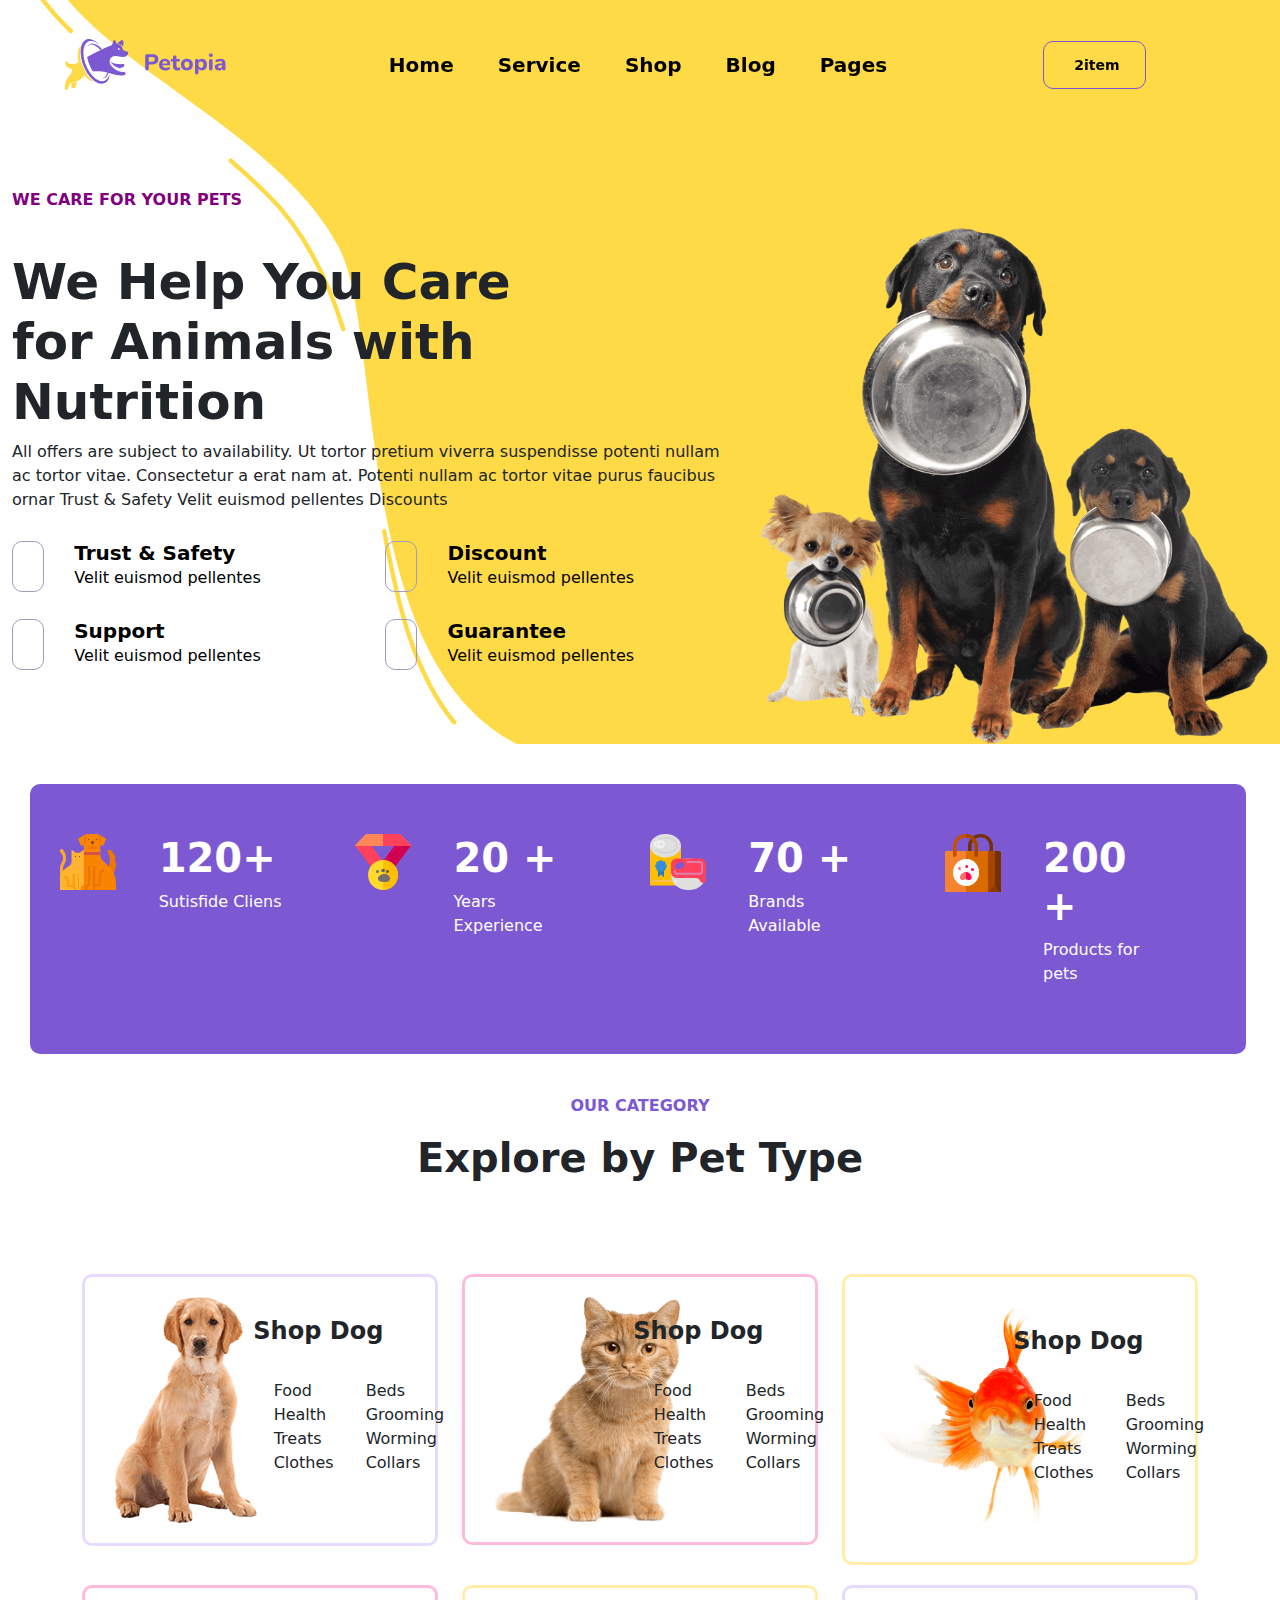
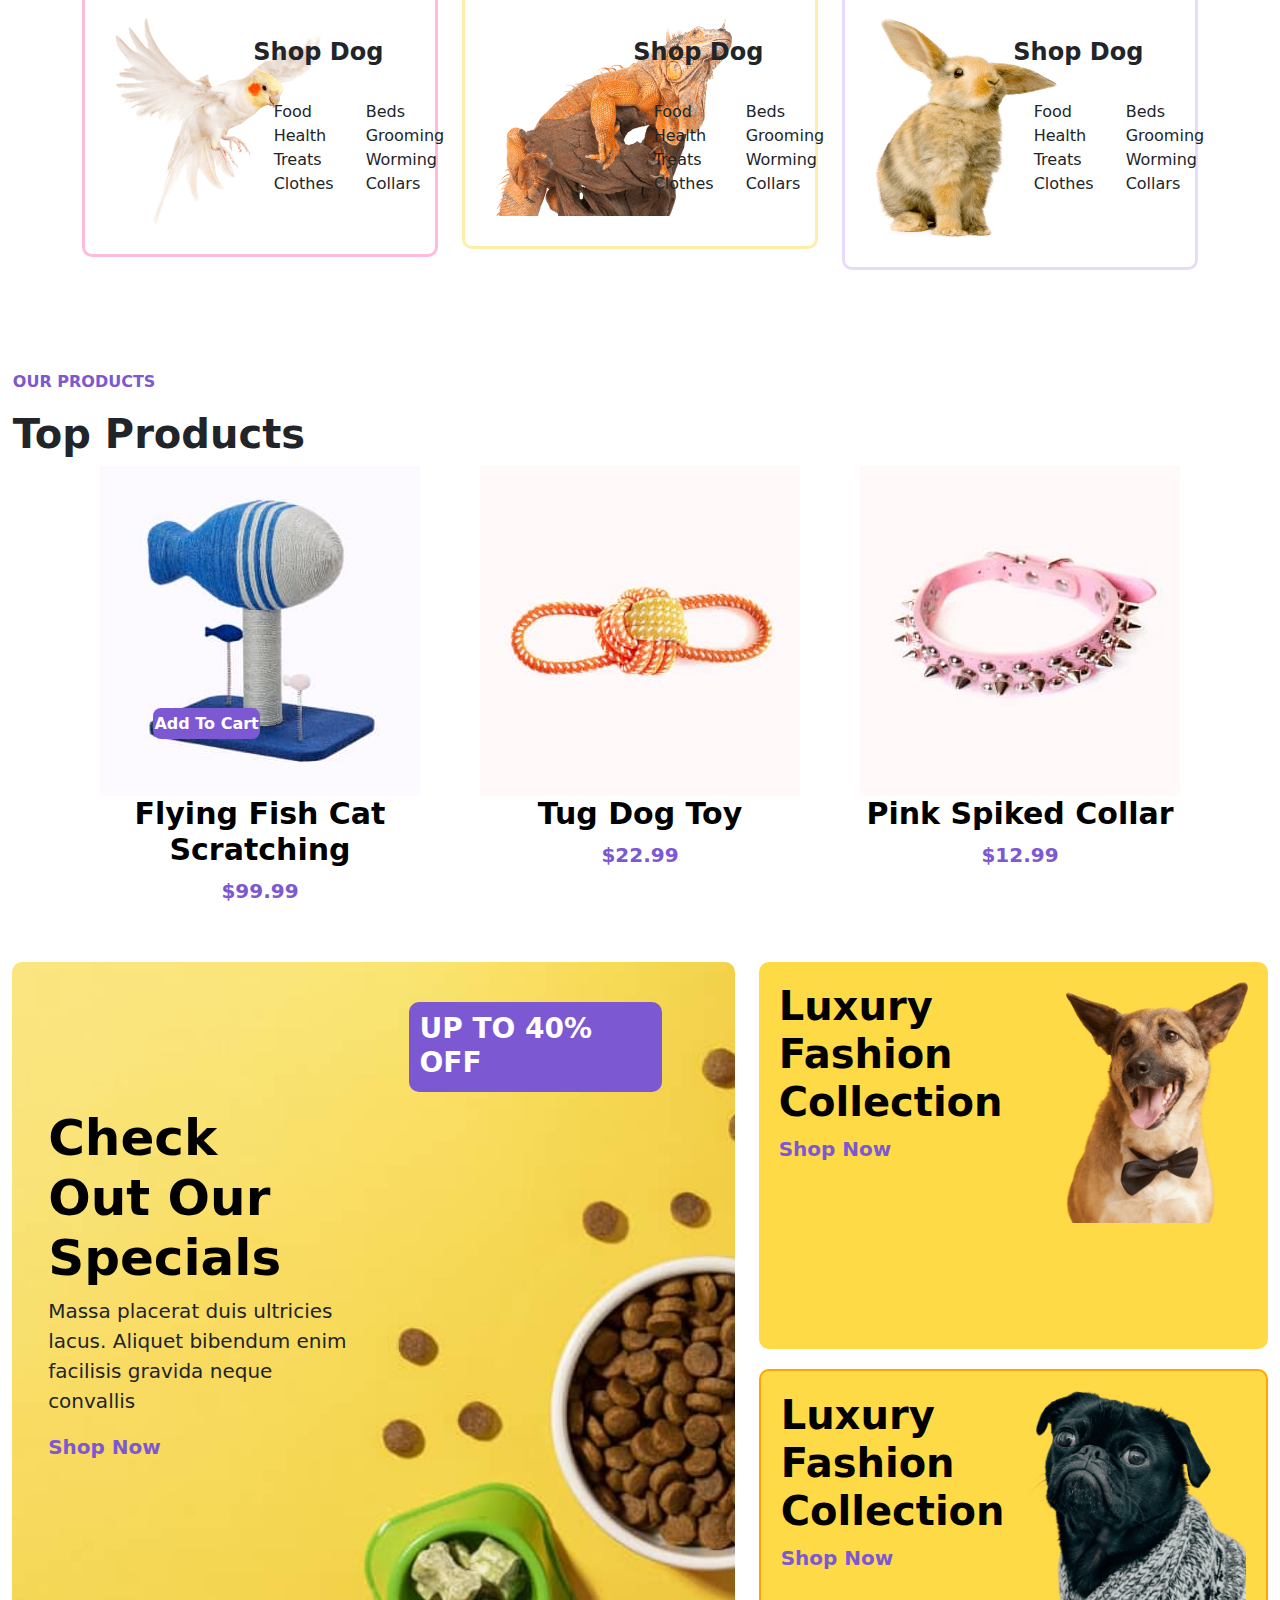
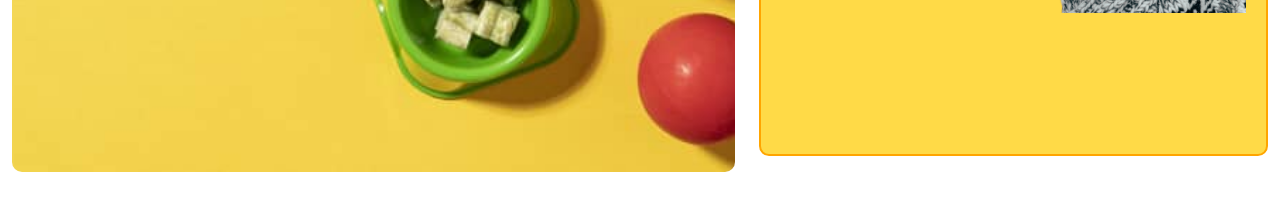
<file: index.html>
<!DOCTYPE html>
<html lang="en">

<head>
    <meta charset="UTF-8">
    <meta http-equiv="X-UA-Compatible" content="IE=edge">
    <meta name="viewport" content="width=device-width, initial-scale=1.0">
    <title>Document</title>
    <link rel="stylesheet" href="https://cdnjs.cloudflare.com/ajax/libs/font-awesome/6.2.1/css/all.min.css"
        integrity="sha512-MV7K8+y+gLIBoVD59lQIYicR65iaqukzvf/nwasF0nqhPay5w/9lJmVM2hMDcnK1OnMGCdVK+iQrJ7lzPJQd1w=="
        crossorigin="anonymous" referrerpolicy="no-referrer" />
    <link rel="stylesheet" href="vendors/bootstrap.css">
    <link rel="stylesheet" href="css/style.css">
    <script defer src="vendors/bootstrap.bundle.js"></script>
</head>

<body>
    <header id="header">
        <div class="container1">
            <div class="boxes">
                <div class="logo">
                    <img class="img-fluid" src="image/logo.svg" alt="">
                </div>
                <div class="nav-menuu">
                    <ul class="list-unstyled m-0 p-0 d-flex justify-content-center">
                        <li><a href="">Home <i class="fa-solid fa-caret-down"></i></a></li>
                        <li class="service">
                            <a href="">Service <i class="fa-solid fa-caret-down"></i></a>
                            <ul class="list-unstyled m-0 p-0 service-dropped">
                                <li><a href="">Our Service</a></li>
                                <li><a href="">Service Details</a></li>
                                <li><a href="">Our Gallery</a></li>
                            </ul>
                        </li>
                        <li><a href="">Shop <i class="fa-solid fa-caret-down"></i></a></li>
                        <li><a href="">Blog <i class="fa-solid fa-caret-down"></i></a></li>
                        <li><a href="">Pages <i class="fa-solid fa-caret-down"></i></a></li>
                    </ul>
                </div>
           
                <div class="nav-right">
                    <i class="fa-solid fa-bars nav-tel"></i>
                    <a href=""> <i class="fa-solid fa-cart-shopping"></i> 2item</a>
                </div>
            </div>
        </div>
    </header>
<section id="care">
    <div class="container-fluid">
        <div class="row ">
            <div class="col-lg-7 order-lg-1 order-2">
                <div class="box1">
                    <span>WE CARE FOR YOUR PETS</span>
                    <h1>We Help You Care for Animals with Nutrition</h1>
                    <p>All offers are subject to availability. Ut tortor pretium viverra suspendisse potenti nullam ac tortor vitae. Consectetur a erat nam at. Potenti nullam ac tortor vitae purus faucibus ornar Trust & Safety Velit euismod pellentes Discounts</p>
                    <div class="box2">
                        <div class="row">
                            <div class="col-lg-6">
                                <a href="#">
                                    <div class="box3 ">
                                    <div class="row align-items-center">
                                        <div class="col-lg-2 col-2">
                                            <i class="fa-solid fa-cart-shopping"></i>
                                        </div>
                                        <div class="col-lg-7 col-7">
                                            <h4>Trust & Safety</h4>
                                            <p>Velit euismod pellentes</p>
                                        </div>
                                    </div>
                                </div>
                            </a>
                            </div>
                            <div class="col-lg-6">
                                <a href="#">
                                    <div class="box3">
                                    <div class="row align-items-center">
                                        <div class="col-lg-2 col-2">
                                            <i class="fa-solid fa-cart-shopping"></i>
                                        </div>
                                        <div class="col-lg-7 col-7">
                                            <h4>Discount</h4>
                                            <p>Velit euismod pellentes</p>
                                        </div>
                                    </div>
                                </div>
                            </a>
                            </div>
                            <div class="col-lg-6">
                                <a href="#">
                                    <div class="box3">
                                    <div class="row align-items-center">
                                        <div class="col-lg-2 col-2">
                                            <i class="fa-solid fa-cart-shopping"></i>
                                        </div>
                                        <div class="col-lg-7 col-7">
                                            <h4>Support</h4>
                                            <p>Velit euismod pellentes</p>
                                        </div>
                                    </div>
                                </div>
                            </a>
                            </div>
                            <div class="col-lg-6">
                                <a href="#">
                                    <div class="box3">
                                    <div class="row align-items-center">
                                        <div class="col-lg-2 col-2">
                                            <i class="fa-solid fa-cart-shopping"></i>
                                        </div>
                                        <div class="col-lg-7 col-7">
                                            <h4>Guarantee</h4>
                                            <p>Velit euismod pellentes</p>
                                        </div>
                                    </div>
                                </div>
                            </a>
                            </div>
                        </div>
                    </div>
                </div>
            </div>
            <div class="col-lg-5 col-10 order-lg-2 order-1">
                <div class="box4">
                    <img class="img-fluid"  src="image/dogs_img_1.png" alt="">
                </div>
            </div>
        </div>
    </div>
</section>
<section id="cliens">
    <div class="boxes">
        <div class="row">
            <div class="col-lg-3">
                <div class="boxes1 align-items-center">
                    <div class="row">
                        <div class="col-lg-4 col-4"> <img src="image/icon_pets.svg" alt=""></div>
                <div class="col-lg-6 col-6">
                    <h1>120+</h1>
                    <p>Sutisfide Cliens</p>
                </div>
                </div>
                    </div>
            </div>
            <div class="col-lg-3">
                <div class="boxes1">
                    <div class="row">
                        <div class="col-lg-4 col-4">
                            <img src="image/icon_medal.svg" alt=""></div>
                   <div class="col-lg-6 col-6">
                       <h1>20 +</h1>
                       <p>Years Experience</p>
                   </div>
                    </div>
            </div>
            </div>
            <div class="col-lg-3">
                <div class="boxes1">
                    <div class="row">
                        <div class="col-lg-4 col-4">
                            <img src="image/icon_canned_food.svg" alt=""></div>
                        <div class="col-lg-6 col-6">
                            <h1>70 +</h1>
                            <p>Brands Available</p>
                        </div>
                    </div>
                </div>
            </div>
            <div class="col-lg-3">
                <div class="boxes1">
                    <div class="row">
                        <div class="col-lg-4 col-4">
                            <img src="image/icon_shopping_bag.svg" alt=""></div>
                       <div class="col-lg-6 col-6">
                        <h1>200 +</h1>
                        <p>Products for pets</p>
                       </div>
                    </div>
                </div>
               
            </div>
        </div>
    </div>
</section>
<section id="category">
    <div class="our">
        <p>OUR CATEGORY</p>
        <h1>Explore by Pet Type</h1>
    </div>
    <div class="shop">
        <div class="container">
        <div class="row">
                <div class="col-lg-4">
<div class="shop1">
                    <div class="row">
                        <div class="col-lg-5">
                            <img  src="image/category_img_1.png" alt="">
                        </div>
                        <div class="col-lg-7">
                           <h4>Shop Dog</h4>
                           <div class="list d-flex">
                            <ul class="list1">
                                <li>Food</li>
                                <li>Health</li>
                                <li>Treats</li>
                                <li>Clothes</li>
                                
                            </ul>
                            <ul class="list2">
                                <li>Beds</li>
                                <li>Grooming</li>
                                <li>Worming</li>
                                <li>Collars</li>
                            </ul>
                           </div>
                        </div>
                    </div>
                </div>
                </div>
                
                <div class="col-lg-4">
<div class="shop2">
                    <div class="row">
                        <div class="col-lg-5">
                            <img  src="image/category_img_2.png" alt="">
                        </div>
                        <div class="col-lg-7">
                           <h4>Shop Dog</h4>
                           <div class="list d-flex">
                            <ul class="list1">
                                <li>Food</li>
                                <li>Health</li>
                                <li>Treats</li>
                                <li>Clothes</li>
                                
                            </ul>
                            <ul class="list2">
                                <li>Beds</li>
                                <li>Grooming</li>
                                <li>Worming</li>
                                <li>Collars</li>
                            </ul>
                           </div>
                        </div>
                    </div>
                </div>
                </div>
                
                <div class="col-lg-4">
<div class="shop3">
                    <div class="row">
                        <div class="col-lg-5">
                            <img  src="image/category_img_3.png" alt="">
                        </div>
                        <div class="col-lg-7">
                           <h4>Shop Dog</h4>
                           <div class="list d-flex">
                            <ul class="list1">
                                <li>Food</li>
                                <li>Health</li>
                                <li>Treats</li>
                                <li>Clothes</li>
                                
                            </ul>
                            <ul class="list2">
                                <li>Beds</li>
                                <li>Grooming</li>
                                <li>Worming</li>
                                <li>Collars</li>
                            </ul>
                           </div>
                        </div>
                    </div>
                </div>
                </div>
                
                <div class="col-lg-4">
<div class="shop4   ">
                    <div class="row">
                        <div class="col-lg-5">
                            <img  src="image/category_img_4.png" alt="">
                        </div>
                        <div class="col-lg-7">
                           <h4>Shop Dog</h4>
                           <div class="list d-flex">
                            <ul class="list1">
                                <li>Food</li>
                                <li>Health</li>
                                <li>Treats</li>
                                <li>Clothes</li>
                                
                            </ul>
                            <ul class="list2">
                                <li>Beds</li>
                                <li>Grooming</li>
                                <li>Worming</li>
                                <li>Collars</li>
                            </ul>
                           </div>
                        </div>
                    </div>
                </div>
                </div>
                
                <div class="col-lg-4">
<div class="shop5">
                    <div class="row">
                        <div class="col-lg-5">
                                <img  src="image/category_img_5.png" alt="">
                            </div>
                    
                        <div class="col-lg-7">
                           <h4>Shop Dog</h4>
                           <div class="list d-flex">
                            <ul class="list1">
                                <li>Food</li>
                                <li>Health</li>
                                <li>Treats</li>
                                <li>Clothes</li>
                                
                            </ul>
                            <ul class="list2">
                                <li>Beds</li>
                                <li>Grooming</li>
                                <li>Worming</li>
                                <li>Collars</li>
                            </ul>
                           </div>
                        </div>
                    </div>
                </div>
                </div>
                <div class="col-lg-4">
                    <div class="shop6">
                        <div class="row">
                            <div class="col-lg-5">
                                <img  src="image/category_img_6.png" alt="">
                            </div>
                            <div class="col-lg-7">
                               <h4>Shop Dog</h4>
                               <div class="list d-flex">
                                <ul class="list1">
                                    <li>Food</li>
                                    <li>Health</li>
                                    <li>Treats</li>
                                    <li>Clothes</li>
                                    
                                </ul>
                                <ul class="list2">
                                    <li>Beds</li>
                                    <li>Grooming</li>
                                    <li>Worming</li>
                                    <li>Collars</li>
                                </ul>
                               </div>
                            </div>
                        </div>
                    </div>

                </div>
             </div>
        </div>
    </div>
</section>
<section id="products">
    <div class="top">
        <p>OUR PRODUCTS</p>
        <h1>Top Products</h1>
    </div>
    <div class="container">
        <div class="row">
            <div class="col-lg-4">
                <div class="sale1">
                    <a href="#">
                        <img src="image/product_img_4.jpg" alt="">
                        <h1>Flying Fish Cat Scratching</h1>
                        <i class="fa-solid fa-star"></i>
                        <i class="fa-solid fa-star"></i>
                        <i class="fa-solid fa-star"></i>
                        <i class="fa-solid fa-star"></i>
                        <i class="fa-solid fa-star"></i>
                        <p>$99.99</p>
                        <div class="div1"><i class="fa-regular fa-heart"></i></div>
                        <div class="div"><i class="fa-solid fa-eye"></i>
                        </div>
                    </a>
                </div>
            </div>
            <div class="col-lg-4">
                <div class="sale2">
                    <a href="#">
                        <img src="image/product_img_5.jpg" alt="">
                        <h1>Tug Dog Toy</h1>
                        <i class="fa-solid fa-star"></i>
                        <i class="fa-solid fa-star"></i>
                        <i class="fa-solid fa-star"></i>
                        <i class="fa-solid fa-star"></i>
                        <i class="fa-solid fa-star"></i>
                        <p>$22.99</p>
                    </a>
                </div>
            </div>
            <div class="col-lg-4">
                <div class="sale3">
                    <a href="#">
                        <img src="image/product_img_1.jpg" alt="">
                        <h1>Pink Spiked Collar</h1>
                        <i class="fa-solid fa-star"></i>
                        <i class="fa-solid fa-star"></i>
                        <i class="fa-solid fa-star"></i>
                        <i class="fa-solid fa-star"></i>
                        <i class="fa-solid fa-star"></i>
                        <p>$12.99</p>
                    </a>
                </div>
            </div>
        </div>
    </div>
</section>
<section id="specials">
    <div class="container-fluid">
        <div class="row">
            <div class="col-lg-7">
                <div class="check">
                    <div class="check1">
                        <h1>Сheck Out Our Specials</h1>
                    <p>Massa placerat duis ultricies lacus. Aliquet bibendum enim facilisis gravida neque convallis</p>
                    <a href="#">Shop Now <i class="fa-solid fa-arrow-right"></i></a>
                    </div>
                    <div class="up">
                        <h3>UP TO 40% OFF</h3>
                    </div>
                </div>
            </div>
            <div class="col-lg-5">
                <div class="luxury">
                    <div class="fashion">
                        <div class="row">
                            <div class="col-lg-7">
                                <h1>Luxury Fashion Collection</h1>
                    <a href="#">Shop Now <i class="fa-solid fa-arrow-right"></i></a>
                            </div>
                            <div class="col-lg-5">
                                    <img width="100%" src="image/dogs_img_2.png" alt="">
                            </div>
                        </div>
                    </div>
                <div class="collection">
                 <div class="row">
                    <div class="col-lg-6">
                        <h1>Luxury Fashion Collection</h1>
                    <a href="#">Shop Now <i class="fa-solid fa-arrow-right"></i></a>
                    </div>
                            <div class="col-lg-6">
                                <img width="100%" src="image/dogs_img_3.png" alt="">
                            </div>
                 </div>
                </div>
                </div>
                
            </div>
        </div>
    </div>
</section>
</body>

</html>
</file>
<file: css/style.css>
.container1 {
  width: 90%;
  margin: auto;
}

#header {
  position: fixed;
  width: 100%;
  z-index: 999;
  background-color: transparent;
}
#header .boxes {
  display: flex;
  flex-wrap: wrap;
  align-items: center;
}
#header .boxes .logo {
  width: 15%;
}
#header .boxes .nav-menuu {
  width: 70%;
  justify-content: center;
}
#header .boxes .nav-menuu li a {
  text-decoration: none;
  padding: 50px 20px;
  display: inline-block;
  color: black;
  font-size: 20px;
  font-weight: bold;
  font-family: system-ui, -apple-system, BlinkMacSystemFont, "Segoe UI", Roboto, Oxygen, Ubuntu, Cantarell, "Open Sans", "Helvetica Neue", sans-serif;
}
#header .boxes .nav-menuu li a i {
  margin-left: 4px;
}
#header .boxes .nav-menuu li.service {
  position: relative;
}
#header .boxes .nav-menuu li.service:hover .service-dropped {
  transform: perspective(300px) rotateX(0deg);
  opacity: 1;
  visibility: visible;
}
#header .boxes .nav-menuu li.service .service-dropped {
  position: absolute;
  background-color: red;
  top: 80%;
  width: 200px;
  text-align: center;
  border-radius: 15px;
  transition: 0.3s ease-in-out;
  transform: perspective(300px) rotateX(-18deg);
  opacity: 0;
  visibility: hidden;
}
#header .boxes .nav-menuu li.service .service-dropped li {
  border-bottom: 1px solid grey;
  width: 80%;
  margin: auto;
}
#header .boxes .nav-menuu li.service .service-dropped li a {
  padding: 15px 20px;
  font-size: 17px;
}
#header .boxes .nav-right .nav-tel {
  display: none;
}
#header .boxes .nav-right a {
  text-decoration: none;
  padding: 15px 25px;
  border: 1px solid #7C58D3;
  font-weight: bold;
  font-size: 14px;
  border-radius: 10px;
  color: black;
  transition: 0.3s ease-in-out;
}
#header .boxes .nav-right a:hover {
  color: white;
  background-color: #7C58D3;
}
#header .boxes .nav-right a:hover i {
  color: white;
}
#header .boxes .nav-right a i {
  margin-right: 5px;
  color: #7C58D3;
  transition: 0.3s ease-in-out;
}

@media (max-width: 576px) {
  #header {
    background-color: transparent;
    padding: 20px;
  }
  #header .boxes {
    display: flex;
  }
  #header .boxes .logo {
    width: 35%;
  }
  #header .boxes .nav-menuu {
    background-color: blue;
    display: none;
  }
  #header .boxes .nav-right {
    width: 65%;
    display: flex;
    justify-content: flex-end;
    align-items: center;
  }
  #header .boxes .nav-right .nav-tel {
    display: block;
    margin-right: 10px;
    font-size: 20px;
  }
}
#care {
  padding-top: 10%;
  width: 100%;
  background-image: url(../image/shape_banner_bg.svg);
  background-repeat: no-repeat;
  background-position: right;
  background-size: cover;
}
#care .box1 {
  padding-top: 60px;
}
#care .box1 span {
  color: purple;
  font-weight: bold;
  display: inline-block;
  padding-bottom: 40px;
}
#care .box1 h1 {
  font-weight: 800;
  width: 70%;
  font-size: 50px;
}
#care .box1 a {
  text-decoration: none;
}
#care .box1 a .box3 i {
  color: #7C58D3;
  border: 1px solid #a499be;
  padding: 15px;
  border-radius: 10px;
  transition: 0.3 ease-in-out;
}
#care .box1 a .box3 i:hover {
  background-color: #7C58D3;
  color: white;
}
#care .box1 a .box3 h4 {
  color: black;
  font-weight: bold;
  font-size: 20px;
  line-height: 10px;
  margin-top: 20px;
}
#care .box1 a .box3 p {
  color: black;
}
#care .box4 {
  padding-top: 100px;
}

#cliens {
  width: 95%;
  height: 30vh;
  margin: 40px 30px;
  background-color: #7C58D3;
  padding-top: 50px;
  border-radius: 10px;
}
#cliens .boxes {
  width: 95%;
  margin: auto;
}
#cliens .boxes h1 {
  color: white;
  font-weight: bolder;
}
#cliens .boxes p {
  color: white;
}

#category .our {
  width: 100%;
  height: 20vh;
  text-align: center;
}
#category .our p {
  color: #7C58D3;
  font-weight: 800;
  font-family: system-ui, -apple-system, BlinkMacSystemFont, "Segoe UI", Roboto, Oxygen, Ubuntu, Cantarell, "Open Sans", "Helvetica Neue", sans-serif;
}
#category .our h1 {
  font-weight: 800;
}
#category .shop {
  width: 100%;
  margin: auto;
}
#category .shop .shop1 {
  border: 3px solid #e6dafe;
  padding: 20px 40px 20px 30px;
  margin-bottom: 20px;
  border-radius: 10px;
}
#category .shop .shop1 h4 {
  padding-top: 20px;
  font-weight: 800;
  text-align: center;
}
#category .shop .shop1 .list {
  width: 100%;
  height: 70%;
  padding-top: 25px;
}
#category .shop .shop1 .list ul {
  position: relative;
}
#category .shop .shop1 .list ul li {
  list-style: none;
}
#category .shop .shop1 .list ul li:before {
  content: "";
  position: absolute;
  top: 0;
  left: 0;
  width: 5%;
  height: 5%;
  color: #7C58D3;
  display: inline-block;
}
#category .shop .shop2 {
  border: 3px solid #FFBBDD;
  padding: 20px 40px 20px 30px;
  margin-bottom: 20px;
  border-radius: 10px;
}
#category .shop .shop2 h4 {
  padding-top: 20px;
  font-weight: 800;
  text-align: center;
}
#category .shop .shop2 .list {
  width: 100%;
  height: 70%;
  padding-top: 25px;
}
#category .shop .shop2 .list ul {
  position: relative;
}
#category .shop .shop2 .list ul li {
  list-style: none;
}
#category .shop .shop2 .list ul li:before {
  content: "";
  position: absolute;
  top: 0;
  left: 0;
  width: 5%;
  height: 5%;
  color: #7C58D3;
  display: inline-block;
}
#category .shop .shop3 {
  border: 3px solid #FFEEAA;
  padding: 30px 40px 30px 30px;
  margin-bottom: 20px;
  border-radius: 10px;
}
#category .shop .shop3 h4 {
  padding-top: 20px;
  font-weight: 800;
  text-align: center;
}
#category .shop .shop3 .list {
  width: 100%;
  height: 70%;
  padding-top: 25px;
}
#category .shop .shop3 .list ul {
  position: relative;
}
#category .shop .shop3 .list ul li {
  list-style: none;
}
#category .shop .shop3 .list ul li:before {
  content: "";
  position: absolute;
  top: 0;
  left: 0;
  width: 5%;
  height: 5%;
  color: #7C58D3;
  display: inline-block;
}
#category .shop .shop4 {
  border: 3px solid #FFBBDD;
  padding: 30px 40px 30px 30px;
  margin-bottom: 20px;
  border-radius: 10px;
}
#category .shop .shop4 h4 {
  padding-top: 20px;
  font-weight: 800;
  text-align: center;
}
#category .shop .shop4 .list {
  width: 100%;
  height: 70%;
  padding-top: 25px;
}
#category .shop .shop4 .list ul {
  position: relative;
}
#category .shop .shop4 .list ul li {
  list-style: none;
}
#category .shop .shop4 .list ul li:before {
  content: "";
  position: absolute;
  top: 0;
  left: 0;
  width: 5%;
  height: 5%;
  color: #7C58D3;
  display: inline-block;
}
#category .shop .shop5 {
  border: 3px solid #FFEEAA;
  padding: 30px 40px 30px 30px;
  margin-bottom: 20px;
  border-radius: 10px;
}
#category .shop .shop5 h4 {
  padding-top: 20px;
  font-weight: 800;
  text-align: center;
}
#category .shop .shop5 .list {
  width: 100%;
  height: 70%;
  padding-top: 25px;
}
#category .shop .shop5 .list ul {
  position: relative;
}
#category .shop .shop5 .list ul li {
  list-style: none;
}
#category .shop .shop5 .list ul li:before {
  content: "";
  position: absolute;
  top: 0;
  left: 0;
  width: 5%;
  height: 5%;
  color: #7C58D3;
  display: inline-block;
}
#category .shop .shop6 {
  border: 3px solid #e6dafe;
  padding: 30px 40px 30px 30px;
  margin-bottom: 20px;
  border-radius: 10px;
}
#category .shop .shop6 h4 {
  padding-top: 20px;
  font-weight: 800;
  text-align: center;
}
#category .shop .shop6 .list {
  width: 100%;
  height: 70%;
  padding-top: 25px;
}
#category .shop .shop6 .list ul {
  position: relative;
}
#category .shop .shop6 .list ul li {
  list-style: none;
}
#category .shop .shop6 .list ul li:before {
  content: "";
  position: absolute;
  top: 0;
  left: 0;
  width: 5%;
  height: 5%;
  color: #7C58D3;
  display: inline-block;
}

#products {
  padding-top: 80px;
  width: 100%;
}
#products .top {
  width: 98%;
  margin: auto;
}
#products .top p {
  font-weight: 800;
  color: #7C58D3;
}
#products .top h1 {
  font-weight: 900;
}
#products .sale1 {
  text-align: center;
  position: relative;
}
#products .sale1 .div {
  width: 11%;
  height: 7%;
  background-color: white;
  border-radius: 8px;
  border: 1px solid rgb(210, 210, 210);
  position: absolute;
  bottom: 38%;
  left: 68%;
  padding-top: 2px;
  opacity: 0;
  transition: 0.3s ease-in-out;
}
#products .sale1 .div:hover {
  opacity: 1;
}
#products .sale1 .div i {
  color: gray;
}
#products .sale1::before {
  content: "Add To Cart";
  color: white;
  font-weight: bold;
  padding-top: 4px;
  position: absolute;
  width: 30%;
  height: 7%;
  top: 55%;
  left: 20%;
  border-radius: 8px;
  background-color: #7C58D3;
}
#products .sale1 .div1 {
  width: 11%;
  height: 7%;
  background-color: white;
  border-radius: 8px;
  border: 1px solid rgb(210, 210, 210);
  position: absolute;
  bottom: 38%;
  left: 55%;
  padding-top: 2px;
  opacity: 0;
  transition: 0.3s ease-in-out;
}
#products .sale1 .div1:hover {
  opacity: 1;
}
#products .sale1 .div1 i {
  color: gray;
}
#products .sale1 a {
  text-decoration: none;
}
#products .sale1 a h1 {
  color: black;
  font-weight: bold;
  font-size: 30px;
  transition: 0.3s ease-in-out;
}
#products .sale1 a h1:hover {
  color: #7C58D3;
}
#products .sale1 a i {
  color: #FFDA47;
  margin-bottom: 10px;
}
#products .sale1 a p {
  color: #7C58D3;
  font-size: 20px;
  font-weight: bold;
}
#products .sale2 {
  text-align: center;
}
#products .sale2 a {
  text-decoration: none;
}
#products .sale2 a h1 {
  color: black;
  font-weight: bold;
  font-size: 30px;
  transition: 0.3s ease-in-out;
}
#products .sale2 a h1:hover {
  color: #7C58D3;
}
#products .sale2 a i {
  color: #FFDA47;
  margin-top: 30px;
  margin-bottom: 10px;
}
#products .sale2 a p {
  color: #7C58D3;
  font-size: 20px;
  font-weight: bold;
}
#products .sale3 {
  text-align: center;
}
#products .sale3 a {
  text-decoration: none;
}
#products .sale3 a h1 {
  color: black;
  font-weight: bold;
  font-size: 30px;
  transition: 0.3s ease-in-out;
}
#products .sale3 a h1:hover {
  color: #7C58D3;
}
#products .sale3 a i {
  margin-top: 20px;
  color: #FFDA47;
  margin-bottom: 10px;
}
#products .sale3 a p {
  color: #7C58D3;
  font-size: 20px;
  font-weight: bold;
}

#specials {
  width: 100%;
  height: 100vh;
  padding-top: 40px;
}
#specials .check {
  background-image: url(../image/offer_banner_bg_img_1.jpg);
  background-repeat: no-repeat;
  background-position: center;
  background-size: cover;
  height: 90vh;
  border-radius: 10px;
  position: relative;
}
#specials .check .check1 {
  position: absolute;
  top: 18%;
  left: 5%;
}
#specials .check .check1 h1 {
  font-weight: 800;
  font-size: 50px;
  width: 40%;
  color: black;
}
#specials .check .check1 p {
  width: 45%;
  font-size: 20px;
}
#specials .check .check1 a {
  color: #7C58D3;
  font-size: 20px;
  font-weight: 800;
  text-decoration: none;
  position: relative;
}
#specials .check .check1 a:hover::before {
  width: 90%;
}
#specials .check .check1 a::before {
  content: "";
  position: absolute;
  top: 100%;
  left: 0;
  width: 0;
  height: 5%;
  background-color: #7C58D3;
  transition: 0.3s ease-in-out;
}
#specials .check .check1 a i {
  padding: 7px;
}
#specials .check .up {
  position: absolute;
  top: 5%;
  left: 55%;
  width: 35%;
  border-radius: 10px;
  height: 10vh;
  background-color: #7C58D3;
}
#specials .check .up h3 {
  font-weight: bold;
  color: white;
  width: 100%;
  padding: 10px;
}
#specials .luxury {
  height: 90vh;
}
#specials .luxury .fashion {
  width: 100%;
  height: 43vh;
  margin-bottom: 20px;
  background-color: #FFDA47;
  border-radius: 10px;
  padding: 20px;
}
#specials .luxury .fashion h1 {
  font-weight: 800;
  font-size: 40px;
  width: 40%;
  color: black;
}
#specials .luxury .fashion a {
  color: #7C58D3;
  font-size: 20px;
  font-weight: 800;
  text-decoration: none;
  position: relative;
}
#specials .luxury .fashion a:hover::before {
  width: 90%;
}
#specials .luxury .fashion a::before {
  content: "";
  position: absolute;
  top: 100%;
  left: 0;
  width: 0;
  height: 5%;
  background-color: #7C58D3;
  transition: 0.3s ease-in-out;
}
#specials .luxury .fashion a i {
  padding: 7px;
}
#specials .luxury .collection {
  width: 100%;
  height: 43vh;
  border: 2px solid orange;
  background-color: #FFDA47;
  border-radius: 10px;
  padding: 20px;
}
#specials .luxury .collection h1 {
  font-weight: 800;
  font-size: 40px;
  width: 40%;
  color: black;
}
#specials .luxury .collection a {
  color: #7C58D3;
  font-size: 20px;
  font-weight: 800;
  text-decoration: none;
  position: relative;
}
#specials .luxury .collection a:hover::before {
  width: 90%;
}
#specials .luxury .collection a::before {
  content: "";
  position: absolute;
  top: 100%;
  left: 0;
  width: 0;
  height: 5%;
  background-color: #7C58D3;
  transition: 0.3s ease-in-out;
}
#specials .luxury .collection a i {
  padding: 7px;
}

@media (max-width: 576px) {
  #care {
    background-size: 80%;
    background-position: right top;
    padding-top: 25%;
  }
  #care .box1 h1 {
    width: 80%;
  }
  #cliens {
    height: 50vh;
  }
  #cliens .boxes1 {
    width: 90%;
    margin: auto;
  }
  #category .our h1 {
    font-size: 40px;
  }
  #category .our .shop .shop1 {
    display: none;
  }
  #specials .check {
    background-position: right;
    position: relative;
    height: 70vh;
  }
  #specials .check .check1 {
    width: 80%;
    margin: auto;
    height: 50vh;
    background-color: white;
    border-radius: 10px;
    padding: 30px 0 0 40px;
  }
  #specials .check .check1 h1 {
    font-size: 40px;
    width: 70%;
  }
  #specials .check .check1 p {
    font-size: 15px;
  }
  #specials .check .up {
    position: absolute;
    left: 25%;
    width: 65%;
    height: 6vh;
  }
  #specials .check .up h3 {
    padding: 10px 0 0 40px;
  }
}/*# sourceMappingURL=style.css.map */
</file>
